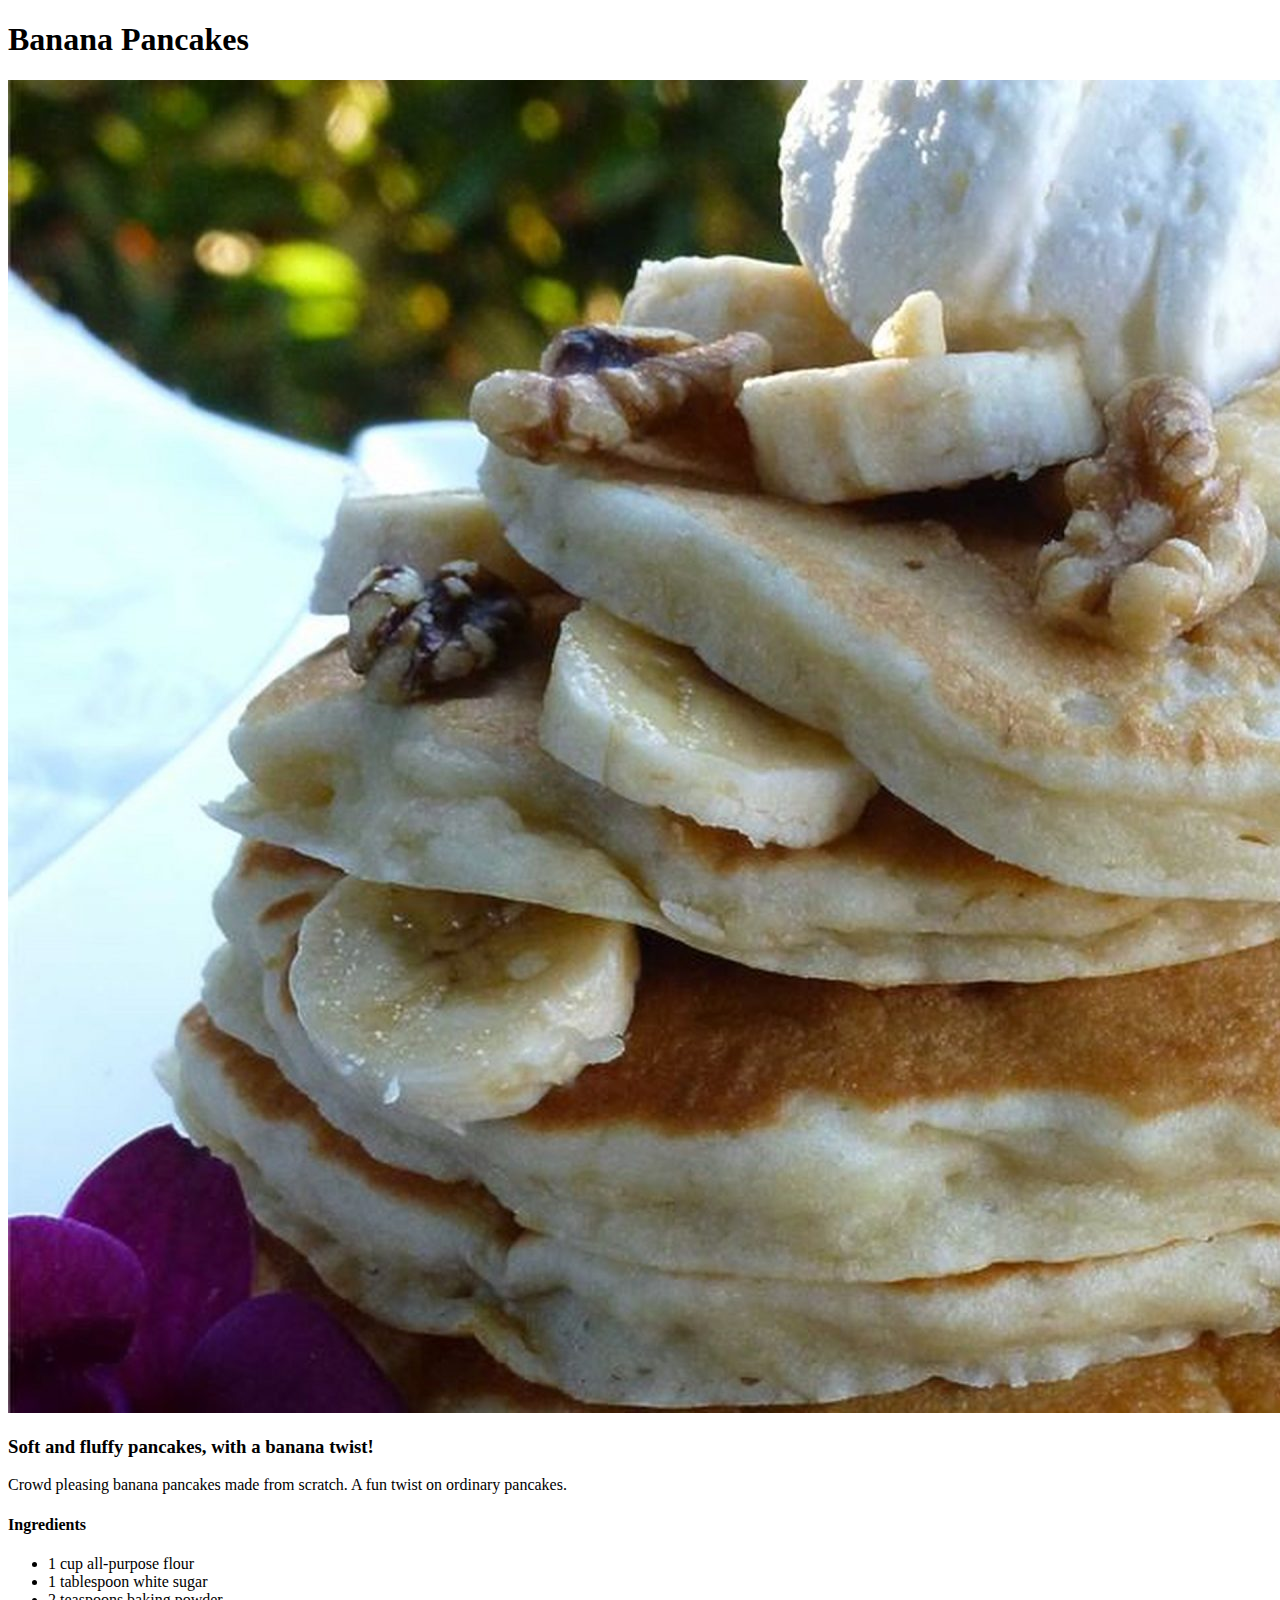
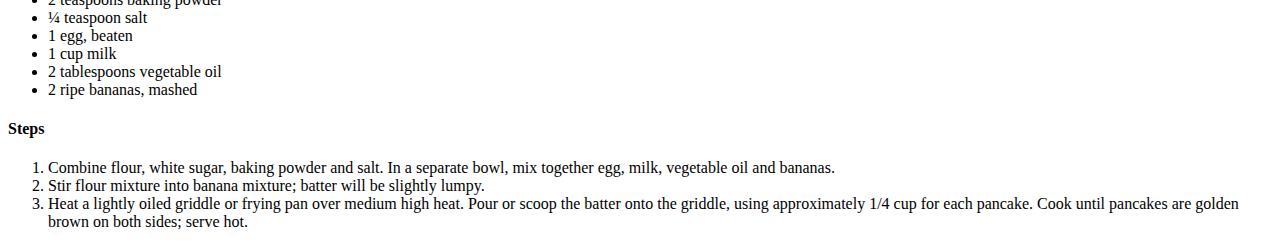
<file: recipes/bananapancakes.html>
<!DOCTYPE html>
<html lang="en">
    <head>
        <meta charset="utf-8">
        <title>Banana Pancakes</title>
    </head>

    <body>
        <h1>Banana Pancakes</h1>
        <img src="../images/bananapancakes.jpeg" alt="Picture of pancakes, served with slices of banana">
        <h3>Soft and fluffy pancakes, with a banana twist!</h3>
        <p>Crowd pleasing banana pancakes made from scratch. A fun twist on ordinary pancakes.</p>
        <h4>Ingredients</h4>
        <ul>
            <li>1 cup all-purpose flour</li>
            <li>1 tablespoon white sugar</li>
            <li>2 teaspoons baking powder</li>
            <li>¼ teaspoon salt</li>
            <li>1 egg, beaten</li>
            <li>1 cup milk</li>
            <li>2 tablespoons vegetable oil</li>
            <li>2 ripe bananas, mashed</li>
        </ul>
        <h4>Steps</h4>
        <ol>
            <li>Combine flour, white sugar, baking powder and salt. In a separate bowl, mix together egg, milk, vegetable oil and bananas.</li>
            <li>Stir flour mixture into banana mixture; batter will be slightly lumpy.</li>
            <li>Heat a lightly oiled griddle or frying pan over medium high heat. Pour or scoop the batter onto the griddle, using approximately 1/4 cup for each pancake. Cook until pancakes are golden brown on both sides; serve hot.</li>
        </ol>
    </body>
</html>
</file>
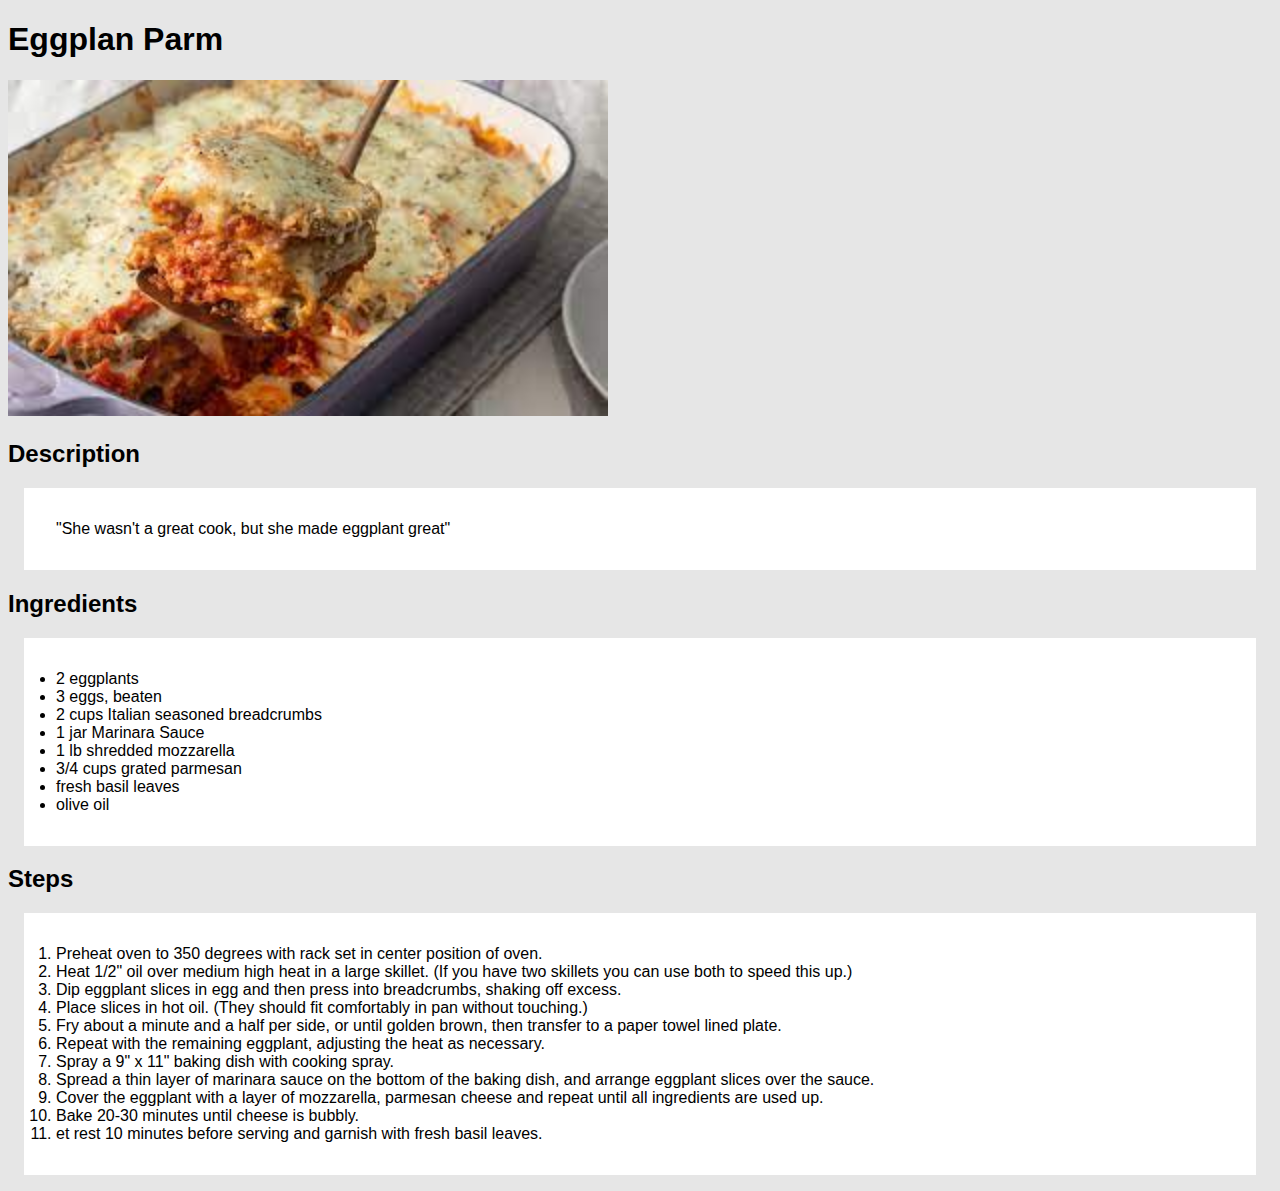
<file: recipes/eggplant-parm.html>
<!DOCTYPE html>
<html lang="en">
    <head>
        <meta charset="UTF-8">
        <title>Eggplant Parm Recipe</title>
        <link rel="stylesheet" href="../style.css">
    </head>
    <body>
        <h1>Eggplan Parm</h1>
        <img src="../images/eggplan_parm.jpeg" alt="Image of a baked Eggplant parmesan dish">
        <h2>Description</h2>
        <p>"She wasn't a great cook, but she made eggplant great"</p>

        <h2>Ingredients</h2>
        <ul>
            <li>2 eggplants</li>
            <li>3 eggs, beaten</li>
            <li>2 cups Italian seasoned breadcrumbs</li>
            <li>1 jar Marinara Sauce</li>
            <li>1 lb shredded mozzarella</li>
            <li>3/4 cups grated parmesan</li>
            <li>fresh basil leaves</li>
            <li>olive oil</li>
        </ul>

        <h2>Steps</h2>
        <ol>
            <li>Preheat oven to 350 degrees with rack set in center position of oven.</li>
            <li>Heat 1/2" oil over medium high heat in a large skillet. (If you have two skillets you can use both to speed this up.)</li>
            <li>Dip eggplant slices in egg and then press into breadcrumbs, shaking off excess.</li>
            <li>Place slices in hot oil. (They should fit comfortably in pan without touching.)</li>
            <li>Fry about a minute and a half per side, or until golden brown, then transfer to a paper towel lined plate.</li>
            <li>Repeat with the remaining eggplant, adjusting the heat as necessary.</li>
            <li>Spray a 9" x 11" baking dish with cooking spray.</li>
            <li>Spread a thin layer of marinara sauce on the bottom of the baking dish, and arrange eggplant slices over the sauce.</li>
            <li>Cover the eggplant with a layer of mozzarella, parmesan cheese and repeat until all ingredients are used up.</li>
            <li>Bake 20-30 minutes until cheese is bubbly.</li>
            <li>et rest 10 minutes before serving and garnish with fresh basil leaves.</li>
        </ol>
    </body>
</html>
</file>
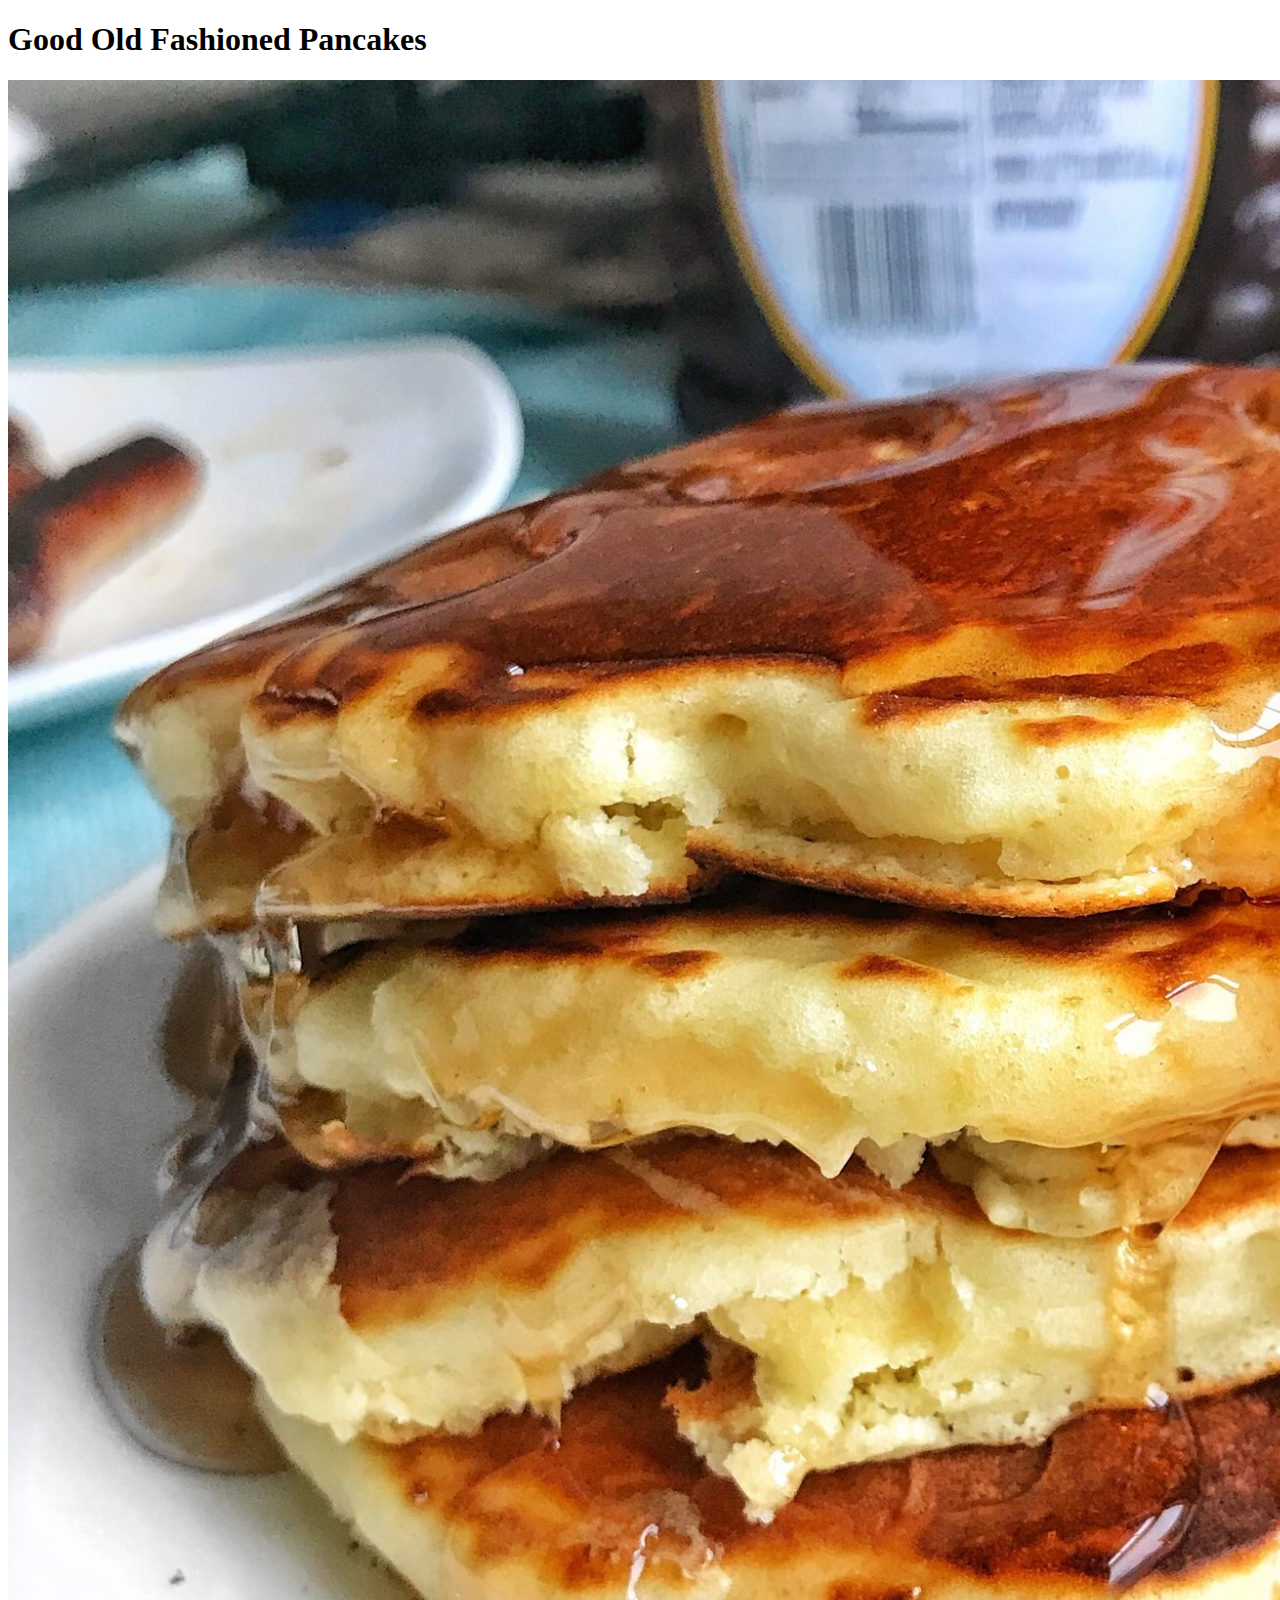
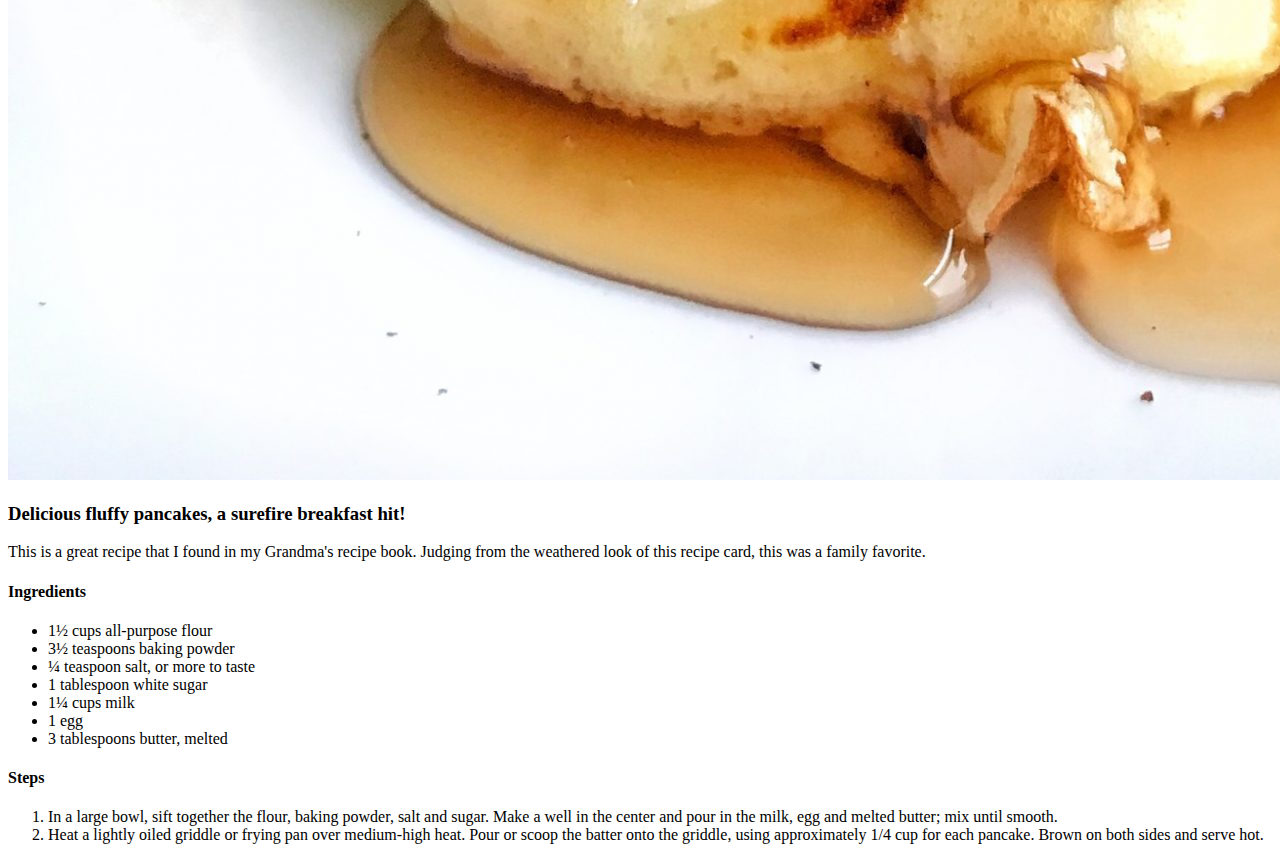
<file: recipes/goodoldpancakes.html>
<!DOCTYPE html>
<html lang="en">
    <head>
        <meta charset="utf-8">
        <title>Good Old Fashioned Pancakes</title>
    </head>

    <body>
        <h1>Good Old Fashioned Pancakes</h1>
        <img src="../images/pancakes.jpeg" alt="Picture of delicious looking pancakes">
        <h3>Delicious fluffy pancakes, a surefire breakfast hit!</h3>
        <p>This is a great recipe that I found in my Grandma's recipe book. Judging from the weathered look of this recipe card, this was a family favorite.</p>
        <h4>Ingredients</h4>
        <ul>
            <li>1½ cups all-purpose flour</li>
            <li>3½ teaspoons baking powder</li>
            <li>¼ teaspoon salt, or more to taste</li>
            <li>1 tablespoon white sugar</li>
            <li>1¼ cups milk</li>
            <li>1 egg</li>
            <li>3 tablespoons butter, melted</li>
        </ul>
        <h4>Steps</h4>
        <ol>
            <li>In a large bowl, sift together the flour, baking powder, salt and sugar. Make a well in the center and pour in the milk, egg and melted butter; mix until smooth.</li>
            <li>Heat a lightly oiled griddle or frying pan over medium-high heat. Pour or scoop the batter onto the griddle, using approximately 1/4 cup for each pancake. Brown on both sides and serve hot.</li>
        </ol>
    </body>
</html>
</file>
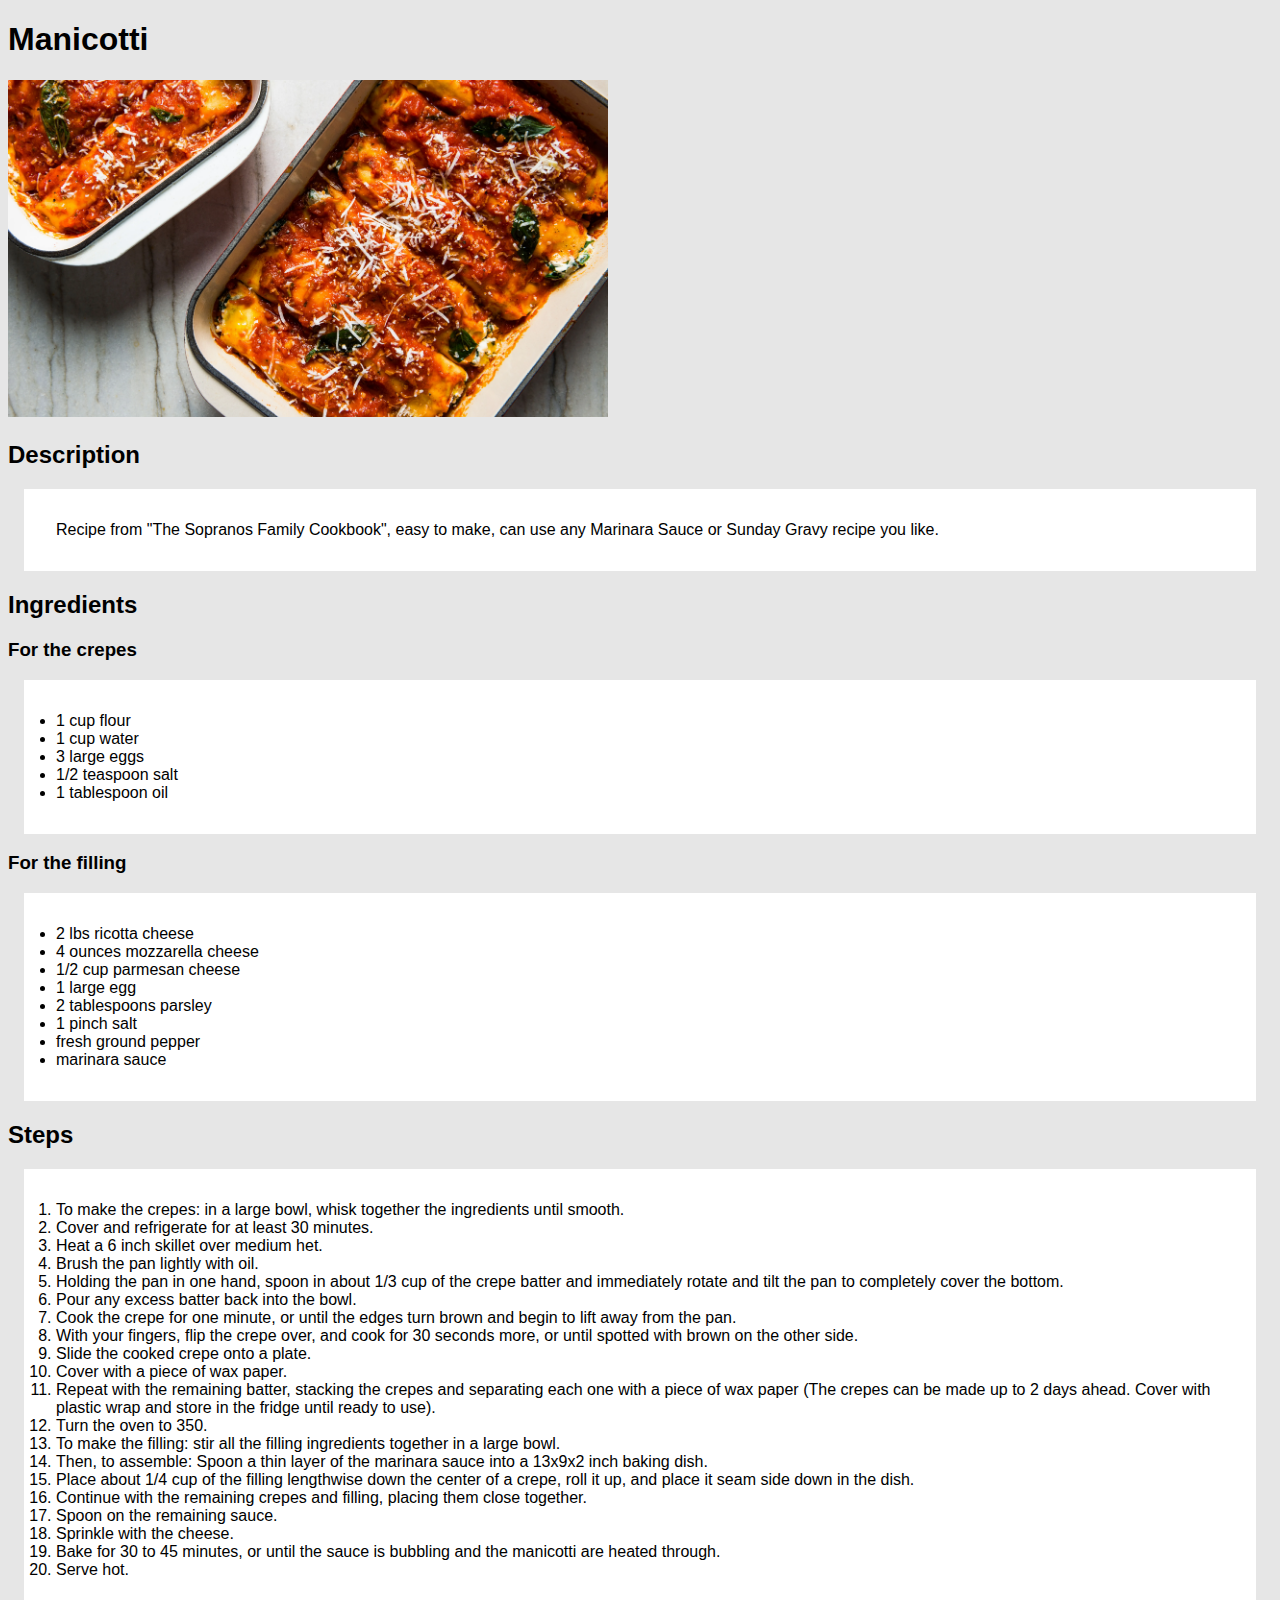
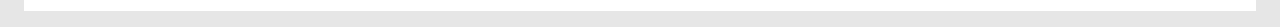
<file: recipes/manicotti.html>
<!DOCTYPE html>
<html lang="en">
    <head>
        <meta charset="UTF-8">
        <title>Manicotti Recipe</title>
        <link rel="stylesheet" href="../style.css">
    </head>
    <body>
        <h1>Manicotti</h1>
        <img src="../images/manicotti.webp" alt="Image of a baked Manicotti dish">
        <h2>Description</h2>
        <p>Recipe from "The Sopranos Family Cookbook", easy to make, can use any Marinara Sauce or Sunday Gravy recipe you like.</p>

        <h2>Ingredients</h2>
        <h3>For the crepes</h3>
        <ul>
            <li>1 cup flour</li>
            <li>1 cup water</li>
            <li>3 large eggs</li>
            <li>1/2 teaspoon salt</li>
            <li>1 tablespoon oil</li>
        </ul>
        <h3>For the filling</h3>
        <ul>
            <li>2 lbs ricotta cheese</li>
            <li>4 ounces mozzarella cheese</li>
            <li>1/2 cup parmesan cheese</li>
            <li>1 large egg</li>
            <li>2 tablespoons parsley</li>
            <li>1 pinch salt</li>
            <li>fresh ground pepper</li>
            <li>marinara sauce</li>
        </ul>

        <h2>Steps</h2>
        <ol>
            <li>To make the crepes: in a large bowl, whisk together the ingredients until smooth.</li>
            <li>Cover and refrigerate for at least 30 minutes.</li>
            <li>Heat a 6 inch skillet over medium het.</li>
            <li>Brush the pan lightly with oil.</li>
            <li>Holding the pan in one hand, spoon in about 1/3 cup of the crepe batter and immediately rotate and tilt the pan to completely cover the bottom.</li>
            <li>Pour any excess batter back into the bowl.</li>
            <li>Cook the crepe for one minute, or until the edges turn brown and begin to lift away from the pan.</li>
            <li>With your fingers, flip the crepe over, and cook for 30 seconds more, or until spotted with brown on the other side.</li>
            <li>Slide the cooked crepe onto a plate.</li>
            <li>Cover with a piece of wax paper.</li>
            <li>Repeat with the remaining batter, stacking the crepes and separating each one with a piece of wax paper (The crepes can be made up to 2 days ahead. Cover with plastic wrap and store in the fridge until ready to use).</li>
            <li>Turn the oven to 350.</li>
            <li>To make the filling: stir all the filling ingredients together in a large bowl.</li>
            <li>Then, to assemble: Spoon a thin layer of the marinara sauce into a 13x9x2 inch baking dish.</li>
            <li>Place about 1/4 cup of the filling lengthwise down the center of a crepe, roll it up, and place it seam side down in the dish.</li>
            <li>Continue with the remaining crepes and filling, placing them close together.</li>
            <li>Spoon on the remaining sauce.</li>
            <li>Sprinkle with the cheese.</li>
            <li>Bake for 30 to 45 minutes, or until the sauce is bubbling and the manicotti are heated through.</li>
            <li>Serve hot.</li>
        </ol>
    </body>
</html>
</file>
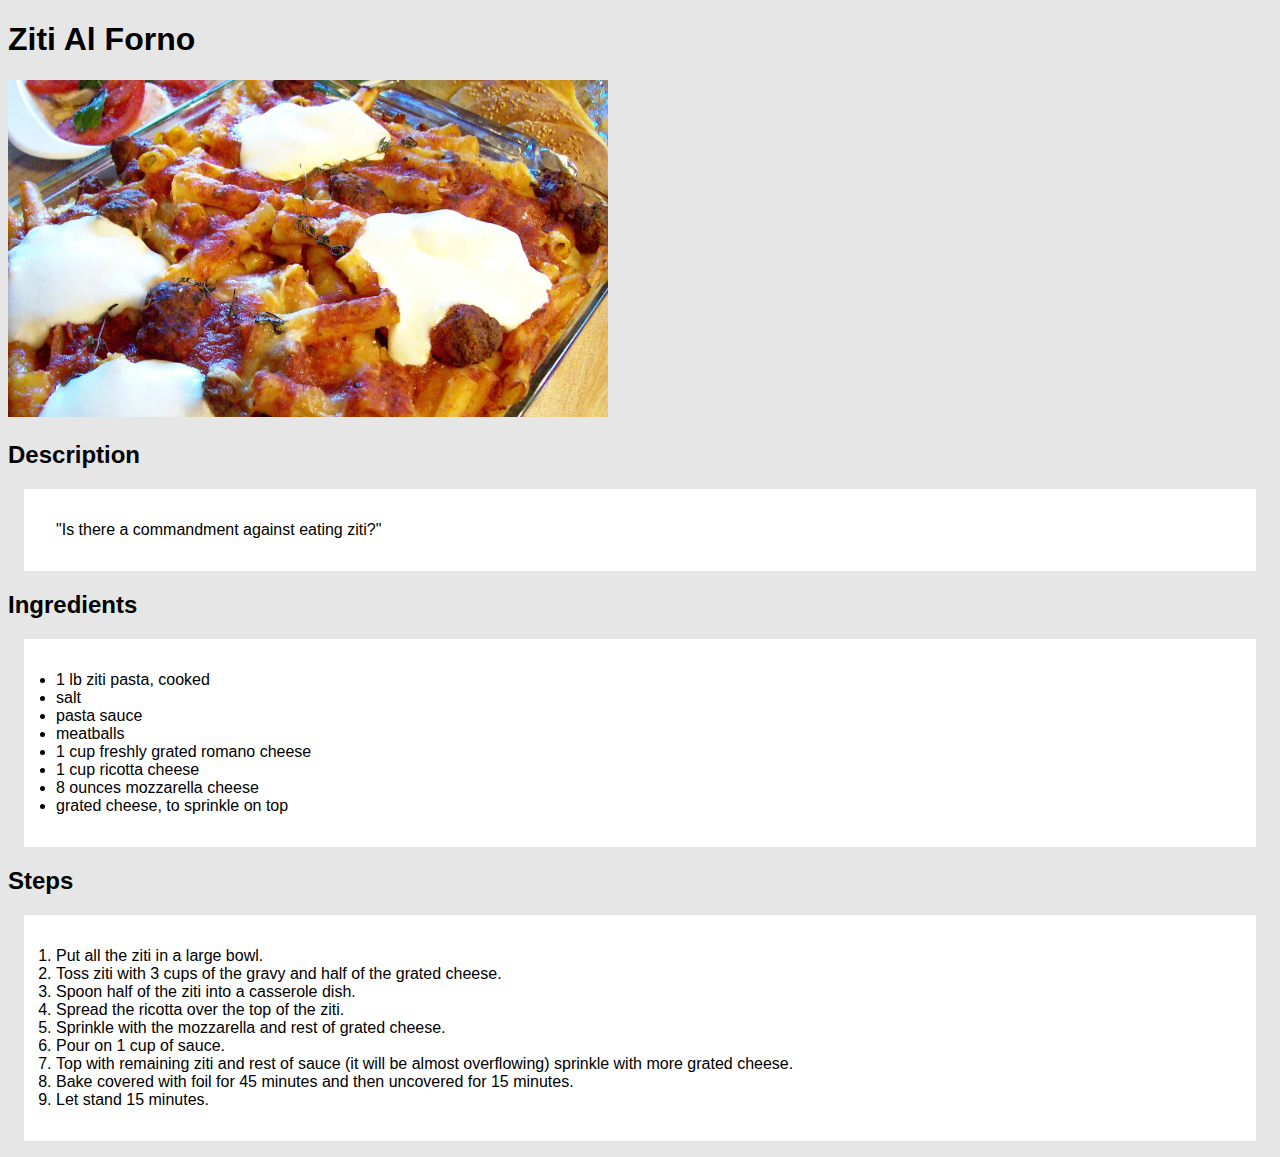
<file: recipes/ziti.html>
<!DOCTYPE html>
<html lang="en">
    <head>
        <meta charset="UTF-8">
        <title>Ziti Al Forno Recipe</title>
        <link rel="stylesheet" href="../style.css">
    </head>
    <body>
        <h1>Ziti Al Forno</h1>
        <img src="../images/ziti.webp" alt="Image of a baked Ziti dish">
        <h2>Description</h2>
        <p>"Is there a commandment against eating ziti?"</p>

        <h2>Ingredients</h2>
        <ul>
           <li>1 lb ziti pasta, cooked</li>
           <li>salt</li>
           <li>pasta sauce</li>
           <li>meatballs</li>
           <li>1 cup freshly grated romano cheese</li>
           <li>1 cup ricotta cheese</li>
           <li>8 ounces mozzarella cheese</li>
           <li>grated cheese, to sprinkle on top</li>
        </ul>

        <h2>Steps</h2>
        <ol>
            <li>Put all the ziti in a large bowl.</li>
            <li>Toss ziti with 3 cups of the gravy and half of the grated cheese.</li>
            <li>Spoon half of the ziti into a casserole dish.</li>
            <li>Spread the ricotta over the top of the ziti.</li>
            <li>Sprinkle with the mozzarella and rest of grated cheese.</li>
            <li>Pour on 1 cup of sauce.</li>
            <li>Top with remaining ziti and rest of sauce (it will be almost overflowing) sprinkle with more grated cheese.</li>
            <li>Bake covered with foil for 45 minutes and then uncovered for 15 minutes.</li>
            <li>Let stand 15 minutes.</li>
        </ol>
    </body>
</html>
</file>
<file: style.css>
body {
    font-family: Helvetica, Arial, Helvetica, sans-serif;
    background-color: #e6e6e6;
}

a {
    text-decoration: none;
    color: #ffa71a;
}

.menu {
    list-style-type: none;
}

img {
    height: auto;
    width: 600px;
}

ul,
ol,
p {
    background-color: white;
    padding: 32px;
    margin: 16px;
}
</file>
